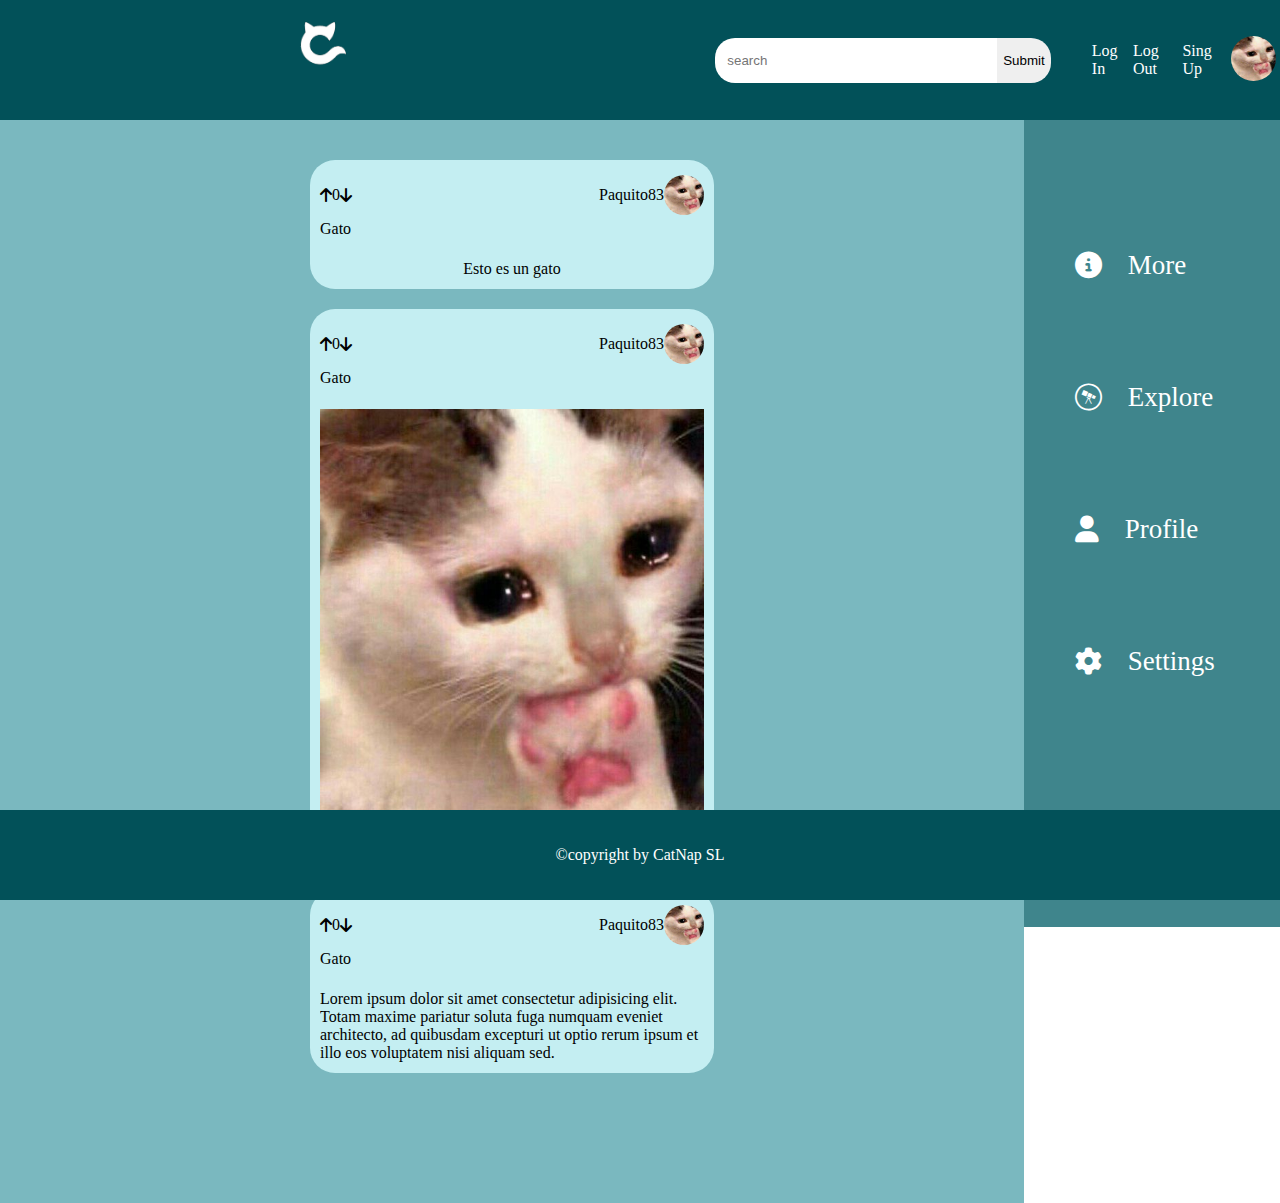
<file: CatNap/HTML/Index.html>
<!DOCTYPE html>
<html lang="en">
<head>
    <meta charset="UTF-8">
    <meta name="viewport" content="width=device-width, initial-scale=1.0">
    <title>Document</title>
    <link rel="stylesheet" href="../CSS/index.css">
    <link rel="stylesheet" href="https://cdnjs.cloudflare.com/ajax/libs/font-awesome/6.5.1/css/all.min.css">
</head>
<body>
    <div id="cuerpo">
        <header>
            <div id="logo">
                <a href="Index.html"><img src="../images/CatNapLogoWhite.png" alt=""></a>
            </div>
            <div id="logBus">
                <div id="buscador">
                    <form action="" id="formulario">
                        <input type="search" placeholder="search" id="inputBuscar">
                        <input type="submit" name="" id="botonBuscar">
                    </form>
                </div>
                <div id="logIn">
                    <a href="LogIn.html">Log In</a>
                    <a href="">Log Out</a>
                    <a href="Register.html">Sing Up</a>
                    <a href="Profile.html"><img src="../images/gatoPrueba.jpg" alt=""></a>
                </div>
            </div>
        </header>



        <section id="publicaciones">
       
            <div class="publicacion">
                <div class="publiHeader">
                    <div class="likes">
                        <i class="fa-solid fa-arrow-up"></i>
                        <p>0</p>
                        <i class="fa-solid fa-arrow-down"></i>
                    </div>
                    <div class="user">
                        <p>Paquito83</p>
                        <img src="../images/gatoPrueba.jpg" alt="">
                    </div>
                </div>
                <div>
                    <p>Gato</p>
                </div>
                <div class="cuerpoPubli">
                    <div class="imagenPubli">
                        
                    </div>
                    <p>Esto es un gato</p>
                </div>
            </div>

            
            <div class="publicacion">
                <div class="publiHeader">
                    <div class="likes">
                        <i class="fa-solid fa-arrow-up"></i>
                        <p>0</p>
                        <i class="fa-solid fa-arrow-down"></i>
                    </div>
                    <div class="user">
                        <p>Paquito83</p>
                        <img src="../images/gatoPrueba.jpg" alt="">
                    </div>
                </div>
                <div>
                    <p>Gato</p>
                </div>
                <div class="cuerpoPubli">
                    <div class="imagenPubli">
                        <img src="../images/gatoPrueba.jpg" alt="" width="600" height="300">
                    </div>
                </div>
            </div>

            
            <div class="publicacion">
                <div class="publiHeader">
                    <div class="likes">
                        <i class="fa-solid fa-arrow-up"></i>
                        <p>0</p>
                        <i class="fa-solid fa-arrow-down"></i>
                    </div>
                    <div class="user">
                        <p>Paquito83</p>
                        <img src="../images/gatoPrueba.jpg" alt="">
                    </div>
                </div>
                <div>
                    <p>Gato</p>
                </div>
                <div class="cuerpoPubli">
                    <div class="imagenPubli">

                    </div>
                    <p>Lorem ipsum dolor sit amet consectetur adipisicing elit. Totam maxime pariatur soluta fuga numquam eveniet architecto, ad quibusdam excepturi ut optio rerum ipsum et illo eos voluptatem nisi aliquam sed.</p>
                </div>
            </div>
            
        </section>

        <section id="filtro">
            <div id="menus"> 
                <a href=""><i class="fa-solid fa-circle-info"></i>More</a>
                <a href=""><i class="fa-brands fa-wpexplorer"></i>Explore</a>
                <a href="Profile.html"><i class="fa-solid fa-user"></i>Profile</i></a>
                <a href=""><i class="fa-solid fa-gear"></i>Settings</a>
            </div>
        </section>
        


        <footer>
            ©copyright by CatNap SL
        </footer>
    </div>
</body>
</html>
</file>
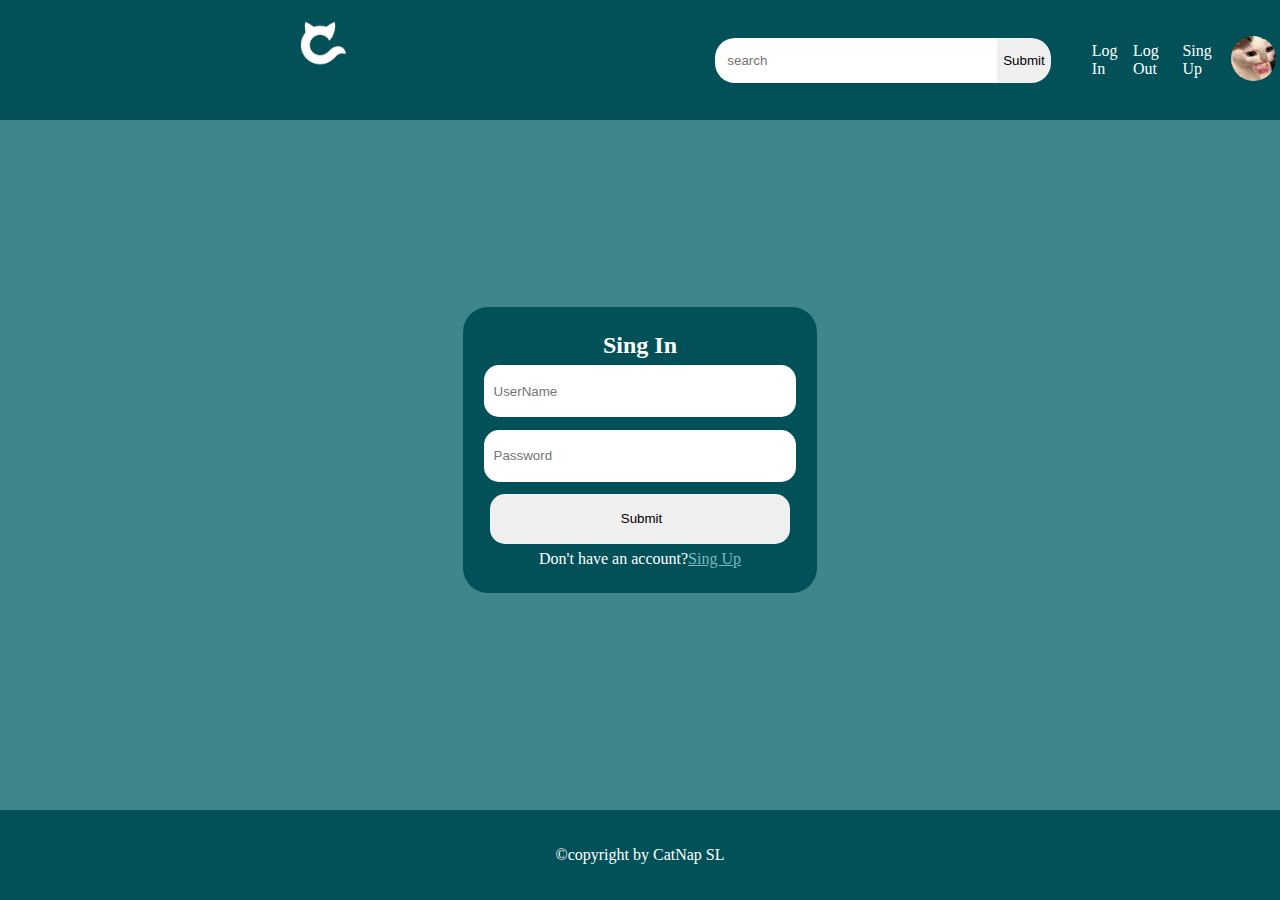
<file: CatNap/HTML/LogIn.html>
<!DOCTYPE html>
<html lang="en">
<head>
    <meta charset="UTF-8">
    <meta name="viewport" content="width=device-width, initial-scale=1.0">
    <title>Document</title>
    <link rel="stylesheet" href="../CSS/index.css">
    <link rel="stylesheet" href="https://cdnjs.cloudflare.com/ajax/libs/font-awesome/6.5.1/css/all.min.css">
</head>
<body id="logInBody">
    <div id="logInParentDiv">
        <header>
            <div id="logo">
                <a href="Index.html"><img src="../images/CatNapLogoWhite.png" alt=""></a>
            </div>
            <div id="logBus">
                <div id="buscador">
                    <form action="" id="formulario">
                        <input type="search" placeholder="search" id="inputBuscar">
                        <input type="submit" name="" id="botonBuscar">
                    </form>
                </div>
                <div id="logIn">
                    <a href="LogIn.html">Log In</a>
                    <a href="">Log Out</a>
                    <a href="Register.html">Sing Up</a>
                    <a href="Profile.html"><img src="../images/gatoPrueba.jpg" alt=""></a>
                </div>
            </div>
        </header>



        <section id="logInSection">
            
            <div id="logInDiv">
                <h2>Sing In</h2>
                <form action="">
                    <input type="text" placeholder="UserName">
                    <input type="password" placeholder="Password">
                    <input type="submit">
                </form>
                <p>Don't have an account?<a href="Register.html">Sing Up</a></p>
            </div>
           
        </section>
        


        <footer>
            ©copyright by CatNap SL
        </footer>
    </div>
</body>
</html>
</file>
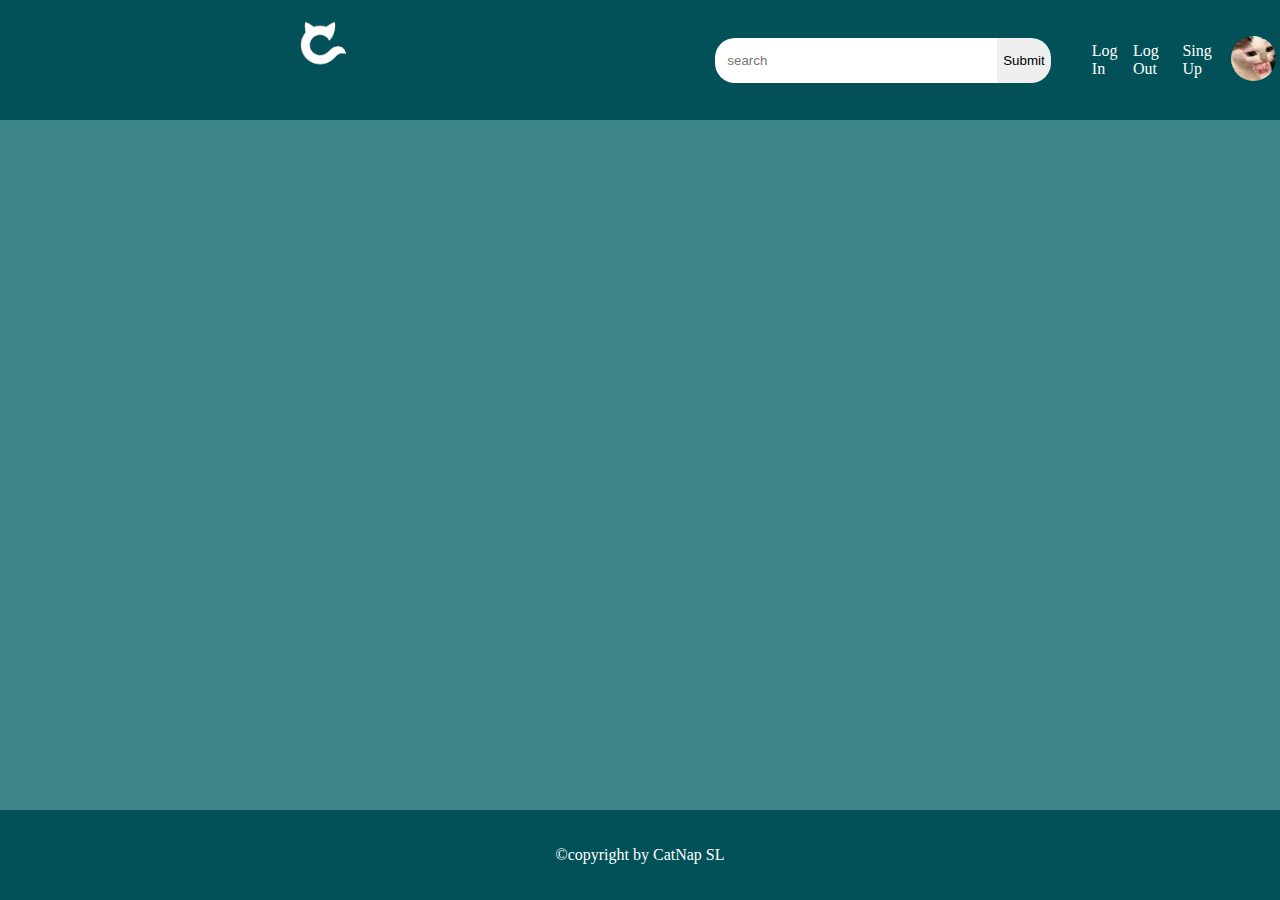
<file: CatNap/HTML/Profile.html>
<!DOCTYPE html>
<html lang="en">
<head>
    <meta charset="UTF-8">
    <meta name="viewport" content="width=device-width, initial-scale=1.0">
    <title>Document</title>
    <link rel="stylesheet" href="../CSS/index.css">
    <link rel="stylesheet" href="https://cdnjs.cloudflare.com/ajax/libs/font-awesome/6.5.1/css/all.min.css">
</head>
<body id="logInBody">
    <div id="logInParentDiv">
        <header>
            <div id="logo">
                <a href="Index.html"><img src="../images/CatNapLogoWhite.png" alt=""></a>
            </div>
            <div id="logBus">
                <div id="buscador">
                    <form action="" id="formulario">
                        <input type="search" placeholder="search" id="inputBuscar">
                        <input type="submit" name="" id="botonBuscar">
                    </form>
                </div>
                <div id="logIn">
                    <a href="LogIn.html">Log In</a>
                    <a href="">Log Out</a>
                    <a href="Register.html">Sing Up</a>
                    <a href="Profile.html"><img src="../images/gatoPrueba.jpg" alt=""></a>
                </div>
            </div>
        </header>



        <section id="logInSection">
            
            
           
        </section>
        


        <footer>
            ©copyright by CatNap SL
        </footer>
    </div>
</body>
</html>
</file>
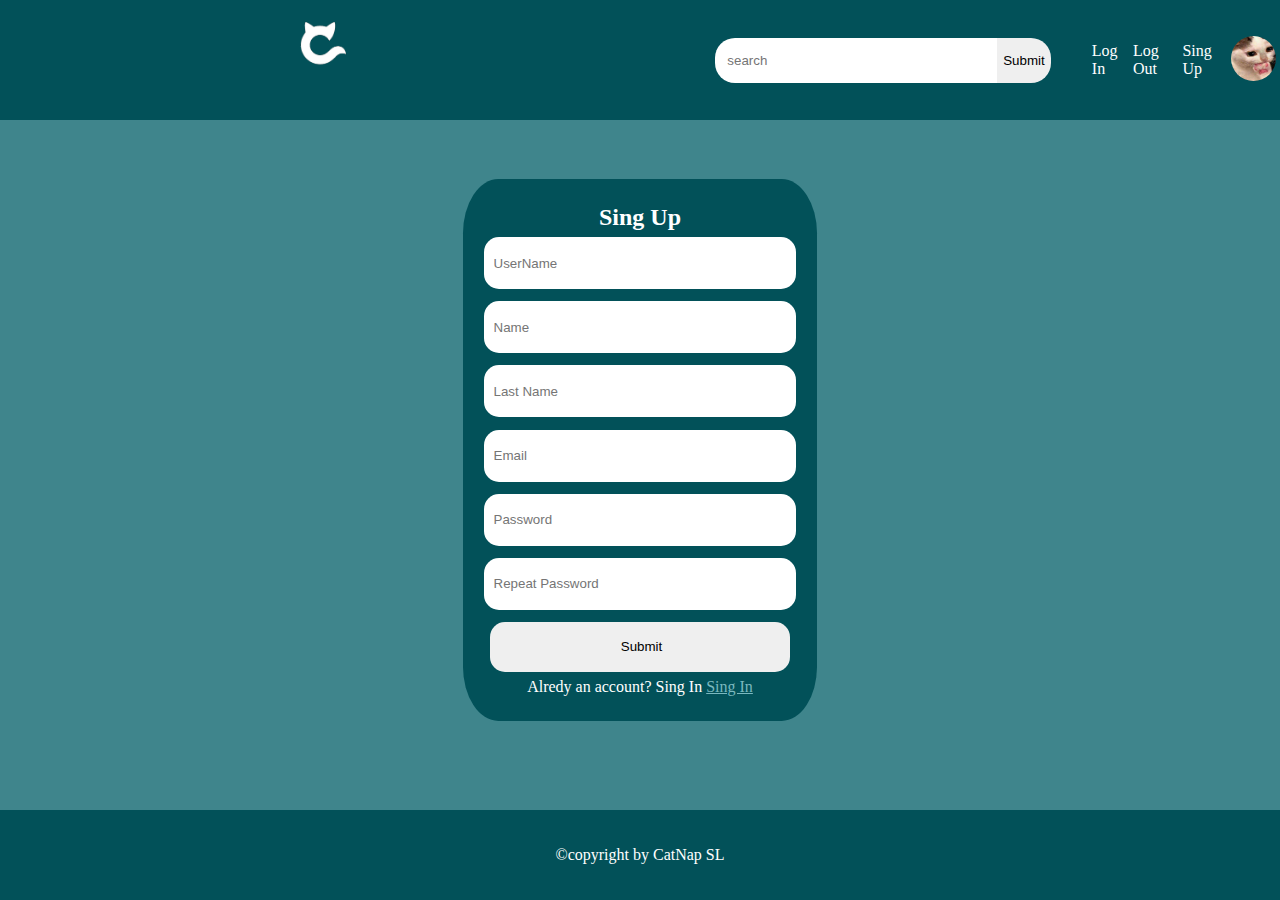
<file: CatNap/HTML/Register.html>
<!DOCTYPE html>
<html lang="en">
<head>
    <meta charset="UTF-8">
    <meta name="viewport" content="width=device-width, initial-scale=1.0">
    <title>Document</title>
    <link rel="stylesheet" href="../CSS/index.css">
    <link rel="stylesheet" href="https://cdnjs.cloudflare.com/ajax/libs/font-awesome/6.5.1/css/all.min.css">
</head>
<body id="logInBody">
    <div id="logInParentDiv">
        <header>
            <div id="logo">
                <a href="Index.html"><img src="../images/CatNapLogoWhite.png" alt=""></a>
            </div>
            <div id="logBus">
                <div id="buscador">
                    <form action="" id="formulario">
                        <input type="search" placeholder="search" id="inputBuscar">
                        <input type="submit" name="" id="botonBuscar">
                    </form>
                </div>
                <div id="logIn">
                    <a href="LogIn.html">Log In</a>
                    <a href="">Log Out</a>
                    <a href="Register.html">Sing Up</a>
                    <a href="Profile.html"><img src="../images/gatoPrueba.jpg" alt=""></a>
                </div>
            </div>
        </header>



        <section id="logInSection">
            
            <div id="registerDiv">
                <h2>Sing Up</h2>
                <form action="">
                    <input type="text" placeholder="UserName">
                    <input type="text" placeholder="Name">
                    <input type="text" placeholder="Last Name">
                    <input type="email" placeholder="Email">
                    <input type="password" placeholder="Password">
                    <input type="password" placeholder="Repeat Password">
                    <input type="submit">
                </form>
                <p>Alredy an account? Sing In <a href="LogIn.html">Sing In</a></p>
            </div>
           
        </section>
        


        <footer>
            ©copyright by CatNap SL
        </footer>
    </div>
</body>
</html>
</file>
<file: CatNap/CSS/index.css>
* {
    margin: 0;
}

#cuerpo {
    display: grid;
    min-height: 100vh;
    grid-template-columns: 8fr 2fr;
    grid-template-rows: 120px 100% 120px;
}


/*Header*/

header {
    display: flex;
    justify-content: space-between;
    grid-column-start: 1;
    grid-column-end: 8;
    background-color: #025159;
    position: sticky;
    top: 0;
    z-index: 2;
}

#logo {
    display: flex;
    justify-content: center;
    width: 50%;
}

#logo img {
    height: 10vh;
    width: auto;
}

#logBus {
    display: flex;
    width: 50%;
    justify-content: end;
    align-items: center;
}

#logIn {
    display: flex;
    width: 15vw;
    justify-content: space-around;
    align-items: center;
}

#logIn a {
    color: white;
    text-decoration: none;
    padding: 2%;
}

#logIn a:hover {
    background-color: grey;
    border-radius: 25px;
}


#logIn a img {
    height: 5vh;
    width: 5vh;
    border-radius: 25px;
}

#logIn a:last-child:hover {
    background-color: #025159;
}

#formulario {
    display: flex;
}

#inputBuscar {
    height: 5vh;
    width: 25vw;
    border-radius: 20px 0 0 20px;
    padding-left: 1vw;
    border: none;
}

#botonBuscar {
    height: 5vh;
    border-radius: 0 20px 20px 0;
    border: none;
    margin-right: 10%;
}

#botonBuscar:hover{
    cursor: pointer;
    background-color: aqua;
}

/*Cuerpo*/

#filtro {
    background-color: #3F858C;
    height: 103%;
}

#publicaciones {
    margin-top: -10vh;
    display: flex;
    background-color: #7AB8BF;
    height: auto;
    justify-content: center;
    flex-wrap: wrap;
    flex-direction: column;
    align-items: center;
}

/*publis*/

.publicacion {
    display: grid;
    grid-template-rows: 50px 40px 4fr;
    background-color: #C4EEF2;
    border-radius: 25px;
    padding: 1%;
    width: 30vw;
    height: auto;
    max-height: 60vh;
    max-width: 40vw;
    margin: 1%;
}

.cuerpoPubli {
    display: flex;
    flex-direction: column;
    align-items: center;
    overflow: hidden;
}

.imagenPubli img{
    max-width: 100%;
    max-height: 60vh;
    height: auto;
    display: block;
}

.imagenPubli {
    max-height: 50%;
}

.publiHeader img {
    height: 40px;
    width: 40px;
    border-radius: 50vh;
}

.publiHeader {
    display: flex;
    justify-content: space-between;
}

.publiHeader i:hover:first-child {
    color: orange;
}

.publiHeader i:hover:last-child {
    color: red;
}

.likes {
    display: flex;
    align-items: center;
}

.user {
    display: flex;
    align-items: center;
}


/*Filtro*/

#filtro {
    display: flex;
    justify-content: center;
    flex-direction: column;
    position: fixed;
    top: 0;
    right: 0;
    width: 20vw;
}

#menus {
    display: flex;
    flex-direction: column;
    justify-content: space-between;
    padding-left: 2vw;
    height: 50vh;
}

#filtro a {
    font-size: 3vh;
    display: flex;
    height: 6vh;
    width: 11vw;
    border-radius: 25px;
    align-items: center;
    padding-left: 2vw;
    text-decoration: dashed;
    color: white;
}

#filtro i {
    padding-right: 2vw;
}

#filtro a:hover {
    background-color: grey;
}


/*Footer*/

footer {
    display: flex;
    justify-content: center;
    align-items: center;
    color: white;
    background-color: #025159;
    grid-column-start: 1;
    grid-column-end: 6;
    position: fixed;
    top: 90vh;
    bottom: 0;
    right: 0;
    left: 0;

}


/*Register*/

#logInParentDiv {
    display: grid;
    min-height: 100vh;
    grid-template-columns: 1fr;
    grid-template-rows: 120px 100% 120px;
}

#logInSection {
    height: 100vh;
    display: flex;
    justify-content: center;
    align-items: center;
    background-color: #3F858C;
    position: fixed;
    width: 100%;
}

#logInDiv {
    display: flex;
    justify-content: center;
    align-items: center;
    height: fit-content;
    width: fit-content;
    padding: 2%;
    border-radius: 25px;
    background-color: #025159;
    flex-direction: column;
    color: white;
}

#logInDiv a{
    color: #7AB8BF;
}

#logInDiv a:hover{
    color: #3F858C;
}

#logInDiv form{
    display: flex;
    flex-direction: column;
    justify-content: center;
    align-items: center;
}

#logInDiv form input{
    width: 300px;
    height: 50px;
    border-radius: 15px;
    margin: 2%;
    border: none;
    padding-left: 3%;
}

/*Log In*/

#registerDiv {
    display: flex;
    justify-content: center;
    align-items: center;
    height: fit-content;
    width: fit-content;
    padding: 2%;
    border-radius: 10%;
    background-color: #025159;
    flex-direction: column;
    color: white;
}

#registerDiv a{
    color: #7AB8BF;
}

#registerDiv a:hover{
    color: #3F858C;
}

#registerDiv form{
    display: flex;
    flex-direction: column;
    justify-content: center;
    align-items: center;
}

#registerDiv form input{
    width: 300px;
    height: 50px;
    border-radius: 15px;
    margin: 2%;
    border: none;
    padding-left: 3%;
}
</file>
